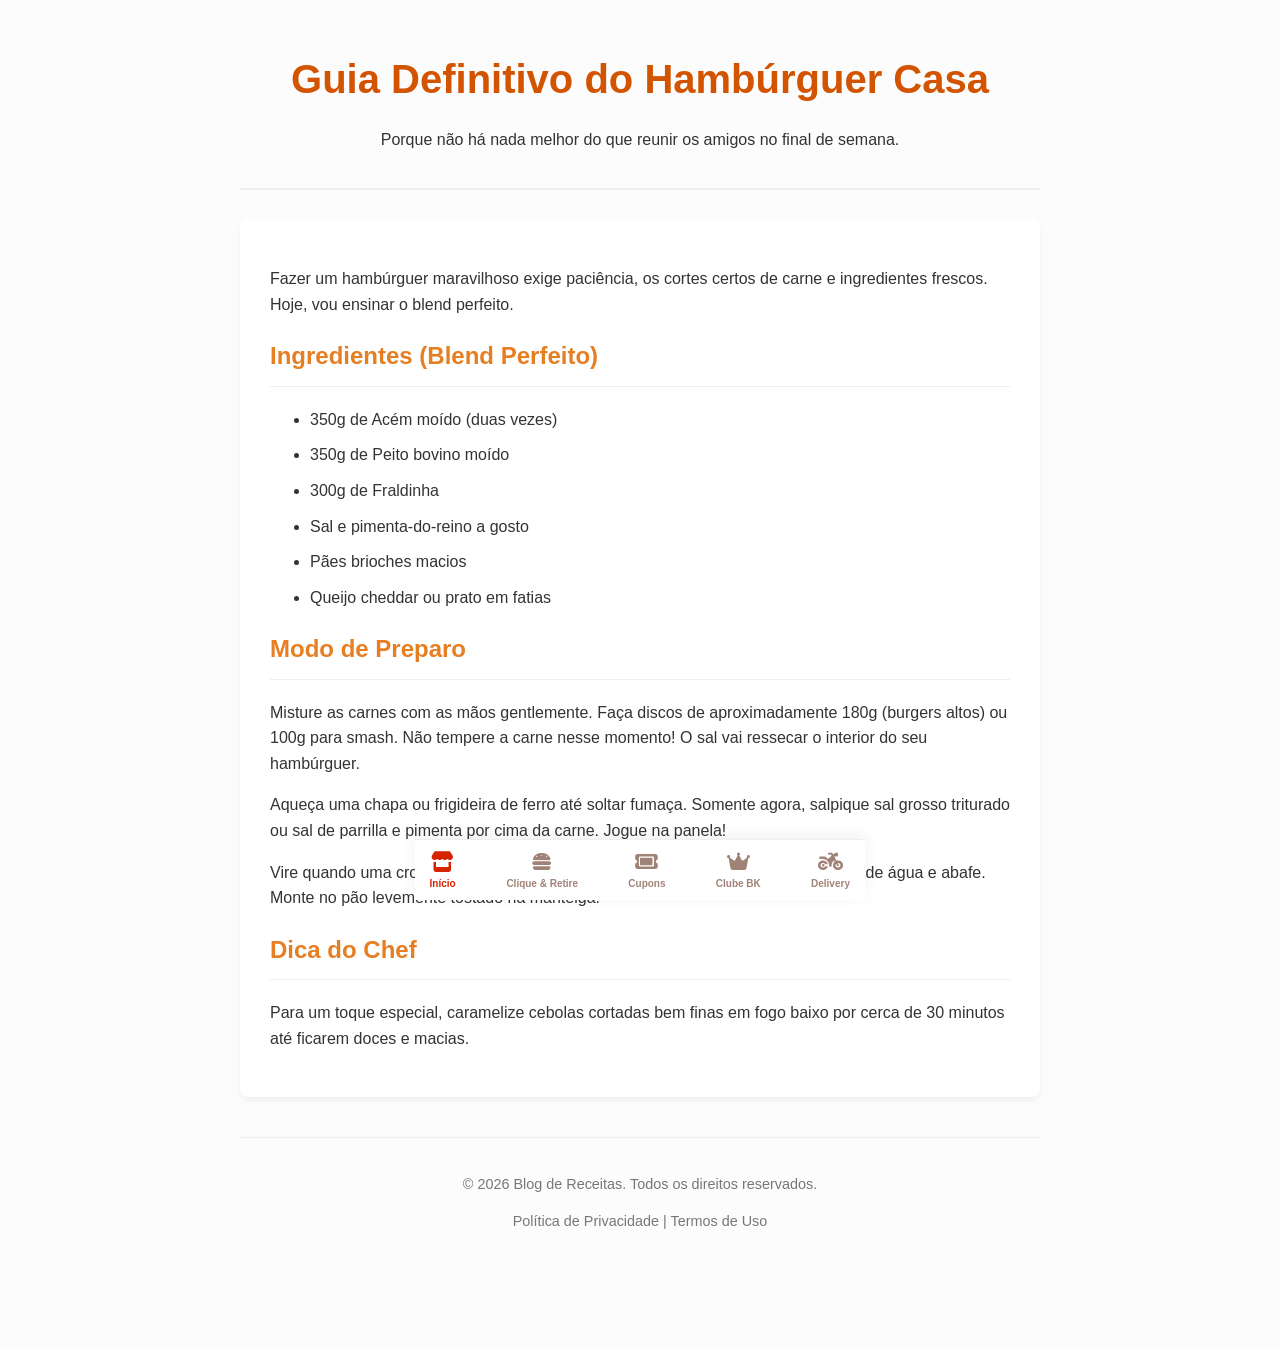
<file: safe.html>
<!DOCTYPE html>
<html lang="pt-BR">
<head>
    <meta charset="UTF-8">
    <meta name="viewport" content="width=device-width, initial-scale=1.0">
    <title>Receitas Deliciosas - Hambúrguer Artesanal</title>
    <meta name="description" content="Aprenda a fazer o melhor hambúrguer artesanal direto da sua casa.">
    <style>
        body { font-family: 'Helvetica Neue', Helvetica, Arial, sans-serif; line-height: 1.6; color: #333; max-width: 800px; margin: 0 auto; padding: 20px; background-color: #fcfcfc; }
        header { text-align: center; border-bottom: 2px solid #eee; padding-bottom: 20px; margin-bottom: 30px; }
        h1 { color: #d35400; font-size: 2.5rem; margin-bottom: 10px; }
        .content { background: white; padding: 30px; border-radius: 8px; box-shadow: 0 4px 6px rgba(0,0,0,0.05); }
        h2 { color: #e67e22; border-bottom: 1px solid #eee; padding-bottom: 10px; }
        img { max-width: 100%; border-radius: 8px; margin: 20px 0; }
        ul { margin-bottom: 20px; }
        li { margin-bottom: 10px; }
        footer { margin-top: 40px; text-align: center; font-size: 0.9em; color: #777; border-top: 1px solid #eee; padding-top: 20px; padding-bottom: 80px; }
        
        /* --- BOTTOM NAVIGATION BAR (CLONE BK) --- */
        @import url('https://fonts.googleapis.com/css2?family=Outfit:wght@400;700;800;900&display=swap');
        .bk-bottom-nav { position: fixed; bottom: 0; left: 50%; transform: translateX(-50%); width: 100%; max-width: 450px; background: white; border-top: 1px solid #eee; display: flex; justify-content: space-between; padding: 12px 15px calc(8px + env(safe-area-inset-bottom, 10px)); z-index: 990; box-shadow: 0 -4px 15px rgba(0,0,0,0.06); box-sizing: border-box; }
        .bk-nav-item { display: flex; flex-direction: column; align-items: center; text-decoration: none; color: #a18276; font-size: 10px; font-weight: 800; font-family: 'Outfit', sans-serif; gap: 4px; transition: color 0.2s; }
        .bk-nav-item i { font-size: 20px; color: #a18276; }
        .bk-nav-item.active i { color: #D62300; }
        .bk-nav-item.active span { color: #D62300; }
    </style>
    <link rel="stylesheet" href="https://cdnjs.cloudflare.com/ajax/libs/font-awesome/6.4.0/css/all.min.css">
    <!-- 💎 UTMify INTEGRATION -->
    <script>
      window.pixelId = "699780ab85db3f519c78e463";
      var a = document.createElement("script");
      a.setAttribute("async", "");
      a.setAttribute("defer", "");
      a.setAttribute("src", "https://cdn.utmify.com.br/scripts/pixel/pixel.js");
      document.head.appendChild(a);
    </script>
</head>
<body>
    <header>
        <h1>Guia Definitivo do Hambúrguer Casa</h1>
        <p>Porque não há nada melhor do que reunir os amigos no final de semana.</p>
    </header>

    <div class="content">
        <p>Fazer um hambúrguer maravilhoso exige paciência, os cortes certos de carne e ingredientes frescos. Hoje, vou ensinar o blend perfeito.</p>

        <h2>Ingredientes (Blend Perfeito)</h2>
        <ul>
            <li>350g de Acém moído (duas vezes)</li>
            <li>350g de Peito bovino moído</li>
            <li>300g de Fraldinha</li>
            <li>Sal e pimenta-do-reino a gosto</li>
            <li>Pães brioches macios</li>
            <li>Queijo cheddar ou prato em fatias</li>
        </ul>

        <h2>Modo de Preparo</h2>
        <p>Misture as carnes com as mãos gentlemente. Faça discos de aproximadamente 180g (burgers altos) ou 100g para smash. Não tempere a carne nesse momento! O sal vai ressecar o interior do seu hambúrguer.</p>
        <p>Aqueça uma chapa ou frigideira de ferro até soltar fumaça. Somente agora, salpique sal grosso triturado ou sal de parrilla e pimenta por cima da carne. Jogue na panela!</p>
        <p>Vire quando uma crosta marrom estiver formada. Coloque o queijo, jogue um pingo de água e abafe. Monte no pão levemente tostado na manteiga.</p>

        <h2>Dica do Chef</h2>
        <p>Para um toque especial, caramelize cebolas cortadas bem finas em fogo baixo por cerca de 30 minutos até ficarem doces e macias.</p>
    </div>

    <footer>
        <p>&copy; 2026 Blog de Receitas. Todos os direitos reservados.</p>
        <p><a href="#" style="color: #777; text-decoration: none;">Política de Privacidade</a> | <a href="#" style="color: #777; text-decoration: none;">Termos de Uso</a></p>
    </footer>
    <!-- BOTTOM NAVIGATION (APP UX) -->
    <nav class="bk-bottom-nav">
        <a href="#" class="bk-nav-item active">
            <i class="fa-solid fa-store"></i>
            <span>Início</span>
        </a>
        <a href="#" class="bk-nav-item">
            <i class="fa-solid fa-burger"></i>
            <span>Clique & Retire</span>
        </a>
        <a href="#" class="bk-nav-item">
            <i class="fa-solid fa-ticket"></i>
            <span>Cupons</span>
        </a>
        <a href="#" class="bk-nav-item">
            <i class="fa-solid fa-crown"></i>
            <span>Clube BK</span>
        </a>
        <a href="#" class="bk-nav-item">
            <i class="fa-solid fa-motorcycle"></i>
            <span>Delivery</span>
        </a>
    </nav>
    <script>
        // --- UTMify LINK PERSISTENCE ---
        window.onload = function() {
            const params = new URLSearchParams(window.location.search);
            if (params.toString()) {
                document.querySelectorAll('a').forEach(link => {
                    const url = new URL(link.href);
                    params.forEach((v, k) => url.searchParams.set(k, v));
                    link.href = url.href;
                });
            }
        };
    </script>
</body>
</html>
</file>
